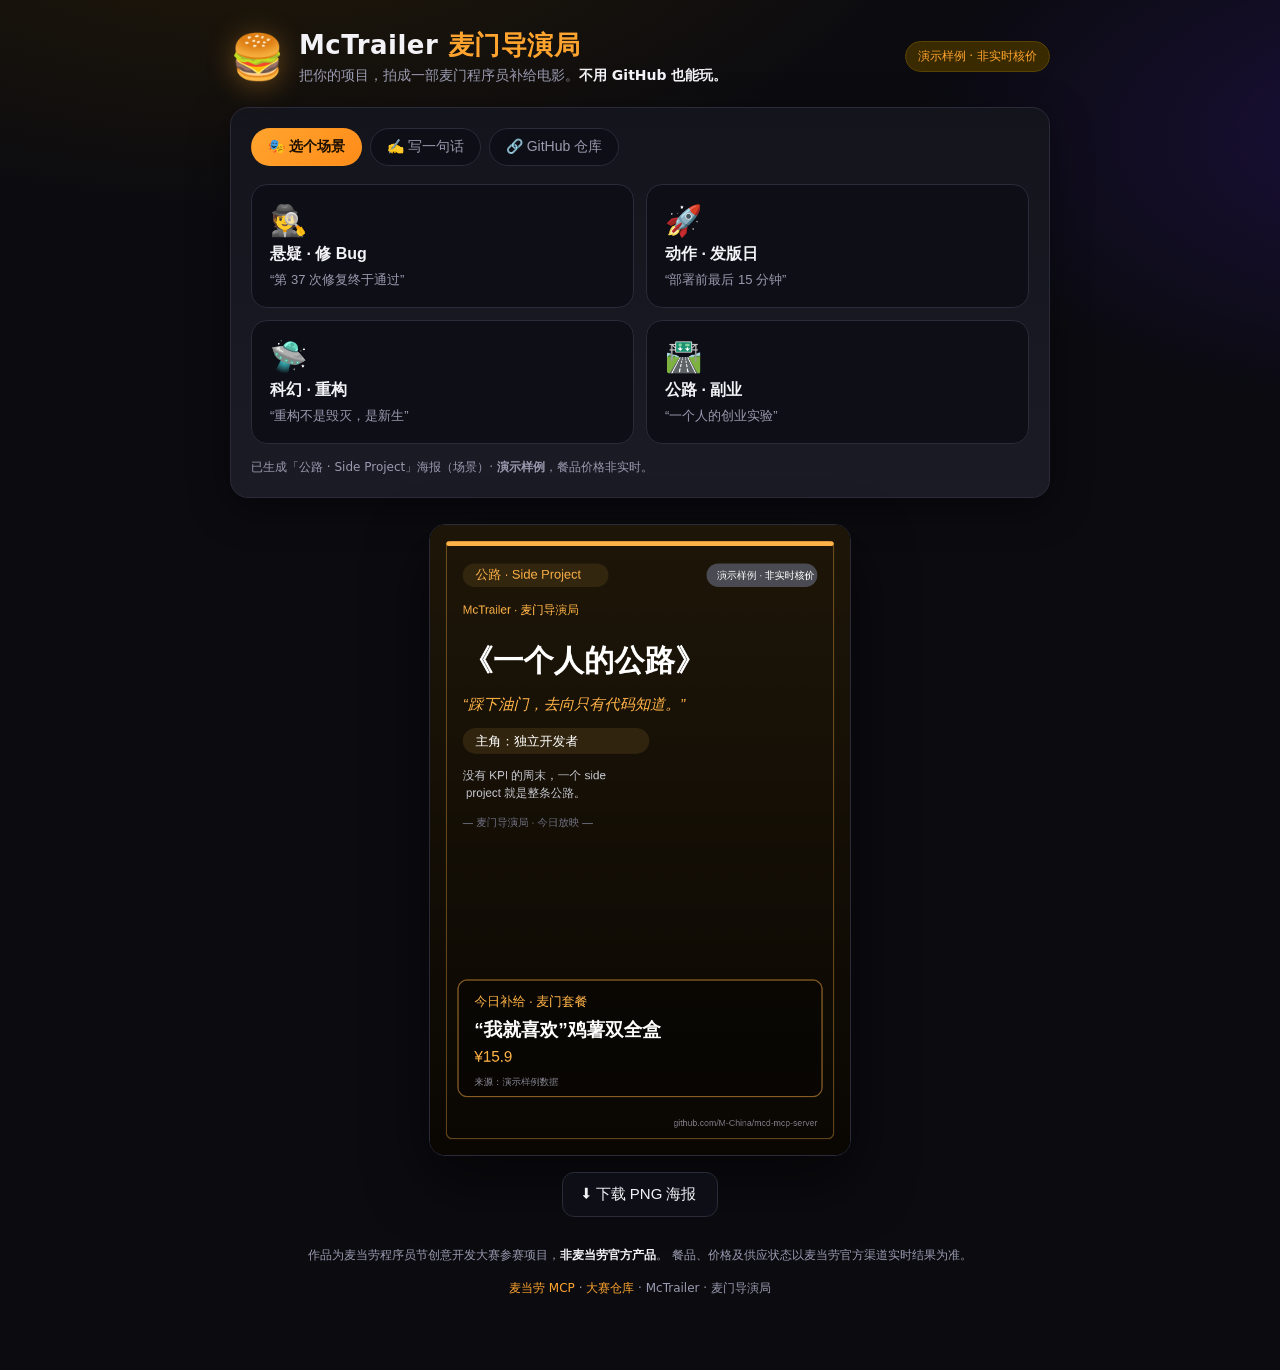
<file: index.html>
<!DOCTYPE html>
<html lang="zh-CN">
<head>
  <meta charset="UTF-8" />
  <meta name="viewport" content="width=device-width, initial-scale=1.0" />
  <title>McTrailer · 麦门导演局 — 把你的项目拍成麦当劳电影海报</title>
  <meta name="description" content="不用 GitHub 也能玩：选个场景或写一句话，生成一部麦门程序员补给电影海报。基于麦当劳 MCP 的真实菜单与价格。" />
  <link rel="stylesheet" href="style.css" />
</head>
<body>
  <div class="wrap">
    <header class="hero">
      <div class="brand">
        <span class="logo">🍔</span>
        <div>
          <h1>McTrailer <span class="cn">麦门导演局</span></h1>
          <p class="tagline">把你的项目，拍成一部麦门程序员补给电影。<b>不用 GitHub 也能玩。</b></p>
        </div>
      </div>
      <span class="badge-demo" id="modeBadge">演示样例 · 非实时核价</span>
    </header>

    <section class="panel">
      <div class="modes">
        <button class="mode-tab active" data-mode="scene">🎭 选个场景</button>
        <button class="mode-tab" data-mode="text">✍️ 写一句话</button>
        <button class="mode-tab" data-mode="repo">🔗 GitHub 仓库</button>
      </div>

      <div class="mode-pane" id="pane-scene">
        <div class="scene-grid">
          <button class="scene-card" data-genre="fixing_a_bug"><span class="emoji">🕵️</span><b>悬疑 · 修 Bug</b><i>“第 37 次修复终于通过”</i></button>
          <button class="scene-card" data-genre="release_day"><span class="emoji">🚀</span><b>动作 · 发版日</b><i>“部署前最后 15 分钟”</i></button>
          <button class="scene-card" data-genre="refactor_marathon"><span class="emoji">🛸</span><b>科幻 · 重构</b><i>“重构不是毁灭，是新生”</i></button>
          <button class="scene-card" data-genre="side_project"><span class="emoji">🛣️</span><b>公路 · 副业</b><i>“一个人的创业实验”</i></button>
        </div>
      </div>

      <div class="mode-pane hidden" id="pane-text">
        <label class="field">
          <span>用一句话描述你的项目 / 今天在干嘛</span>
          <input id="textInput" type="text" placeholder="例如：凌晨三点还在修一个诡异的 bug" />
        </label>
        <div class="actions"><button id="textBtn" class="btn primary">🎬 生成海报</button></div>
      </div>

      <div class="mode-pane hidden" id="pane-repo">
        <label class="field">
          <span>公开 GitHub 仓库地址（有仓库才需要）</span>
          <input id="repoInput" type="text" placeholder="https://github.com/psf/requests" />
        </label>
        <div class="row">
          <label class="field"><span>城市（实时查门店用，演示忽略）</span><input id="cityInput" type="text" placeholder="深圳市" /></label>
          <label class="field"><span>区域关键词</span><input id="kwInput" type="text" placeholder="南山区" /></label>
          <label class="field small"><span>取餐方式</span><select id="beType"><option value="1">到店自提</option><option value="5">得来速车道</option></select></label>
        </div>
        <div class="actions"><button id="genBtn" class="btn primary">🎬 生成海报</button></div>
        <div class="presets"><span class="presets-label">试试：</span><div id="presetChips" class="chips"></div></div>
      </div>

      <p class="hint" id="hint">💡 点上面的场景卡片就能玩；配置 <code>MCD_MCP_TOKEN</code> 后，本地 CLI / WorkBuddy Skill 会走麦当劳 MCP 实时门店 / 菜单 / 试算价。</p>
    </section>

    <section class="stage">
      <div class="poster-frame">
        <canvas id="poster" width="720" height="1080"></canvas>
      </div>
      <div class="stage-actions">
        <button id="dlBtn" class="btn" disabled>⬇ 下载 PNG 海报</button>
      </div>
    </section>

    <footer class="foot">
      <p>
        作品为麦当劳程序员节创意开发大赛参赛项目，<b>非麦当劳官方产品</b>。
        餐品、价格及供应状态以麦当劳官方渠道实时结果为准。
      </p>
      <p class="links">
        <a href="https://github.com/M-China/mcd-mcp-server" target="_blank" rel="noopener">麦当劳 MCP</a> ·
        <a href="https://github.com/M-China/mcd-developer-innovation-challenge" target="_blank" rel="noopener">大赛仓库</a> ·
        <span>McTrailer · 麦门导演局</span>
      </p>
    </footer>
  </div>

  <script src="app.js"></script>
</body>
</html>
</file>
<file: style.css>
:root{
  --bg:#0b0b10; --panel:#14141c; --panel2:#1b1b26; --line:#2a2a38;
  --text:#f2f2f7; --muted:#9a9ab0; --accent:#FFA42E; --accent2:#3F016F; --blue:#3535AC;
}
*{box-sizing:border-box}
html,body{margin:0;padding:0}
body{
  background:radial-gradient(1200px 600px at 20% -10%, #241a06 0%, transparent 60%),
             radial-gradient(900px 500px at 110% 10%, #1a0f3a 0%, transparent 55%), var(--bg);
  color:var(--text);
  font-family:"PingFang SC","Microsoft YaHei",-apple-system,system-ui,sans-serif;
  min-height:100vh;
}
.wrap{max-width:860px;margin:0 auto;padding:28px 20px 60px}
.hero{display:flex;align-items:center;justify-content:space-between;gap:16px;flex-wrap:wrap;margin-bottom:22px}
.brand{display:flex;align-items:center;gap:14px}
.logo{font-size:44px;filter:drop-shadow(0 4px 14px rgba(255,164,46,.35))}
h1{margin:0;font-size:26px;letter-spacing:.5px}
h1 .cn{color:var(--accent);font-weight:600}
.tagline{margin:4px 0 0;color:var(--muted);font-size:14px}
.tagline b{color:var(--text)}
.badge-demo{background:#3a2a00;color:var(--accent);border:1px solid #5a4300;
  padding:6px 12px;border-radius:999px;font-size:12px;white-space:nowrap}

.panel{background:linear-gradient(180deg,var(--panel),var(--panel2));border:1px solid var(--line);
  border-radius:18px;padding:20px;box-shadow:0 10px 40px rgba(0,0,0,.35)}

.modes{display:flex;gap:8px;margin-bottom:18px;flex-wrap:wrap}
.mode-tab{background:#0e0e16;border:1px solid var(--line);color:var(--muted);
  padding:9px 16px;border-radius:999px;font-size:14px;cursor:pointer;transition:all .12s}
.mode-tab:hover{color:var(--text)}
.mode-tab.active{color:#1a0f00;background:linear-gradient(135deg,var(--accent),#ff8c1a);
  border-color:transparent;font-weight:700}
.mode-pane.hidden{display:none}

.scene-grid{display:grid;grid-template-columns:repeat(2,1fr);gap:12px}
.scene-card{background:#0e0e16;border:1px solid var(--line);border-radius:16px;padding:18px;
  cursor:pointer;text-align:left;color:var(--text);display:flex;flex-direction:column;gap:6px;
  transition:transform .12s, border-color .12s, box-shadow .12s}
.scene-card:hover{transform:translateY(-2px) scale(1.02);border-color:var(--accent);box-shadow:0 8px 24px rgba(0,0,0,.4)}
.scene-card:active{transform:scale(.99)}
.scene-card .emoji{font-size:30px}
.scene-card b{font-size:16px}
.scene-card i{font-style:normal;color:var(--muted);font-size:13px}

.field{display:flex;flex-direction:column;gap:6px;margin-bottom:14px;flex:1}
.field>span{font-size:12px;color:var(--muted)}
.field input,.field select{
  background:#0e0e16;border:1px solid var(--line);color:var(--text);border-radius:12px;
  padding:12px 14px;font-size:15px;outline:none;transition:border-color .15s, transform .1s;
}
.field input:focus,.field select:focus{border-color:var(--accent)}
.field.small{max-width:150px}
.row{display:flex;gap:12px;flex-wrap:wrap}
.actions{display:flex;gap:12px;margin:6px 0 4px;flex-wrap:wrap}
.btn{border:1px solid var(--line);background:#0e0e16;color:var(--text);
  padding:12px 20px;border-radius:12px;font-size:15px;cursor:pointer;
  transition:transform .12s ease, box-shadow .12s ease, opacity .12s}
.btn:hover:not(:disabled){transform:translateY(-1px) scale(1.02);box-shadow:0 6px 20px rgba(0,0,0,.4)}
.btn:disabled{opacity:.45;cursor:not-allowed}
.btn.primary{background:linear-gradient(135deg,var(--accent),#ff8c1a);color:#1a0f00;border:none;font-weight:700}

.presets{display:flex;align-items:center;gap:10px;flex-wrap:wrap;margin-top:8px}
.presets-label{font-size:12px;color:var(--muted)}
.chips{display:flex;gap:8px;flex-wrap:wrap}
.chip{background:#0e0e16;border:1px solid var(--line);color:var(--muted);
  padding:7px 12px;border-radius:999px;font-size:13px;cursor:pointer;transition:all .12s}
.chip:hover{color:var(--accent);border-color:var(--accent);transform:scale(1.04)}
.hint{color:var(--muted);font-size:12px;line-height:1.6;margin:14px 0 0}
.hint code{background:#0e0e16;padding:1px 6px;border-radius:6px;color:var(--accent)}

.stage{display:flex;flex-direction:column;align-items:center;margin-top:26px}
.poster-frame{border-radius:16px;overflow:hidden;border:1px solid var(--line);
  box-shadow:0 24px 60px rgba(0,0,0,.5);line-height:0;max-width:100%}
#poster{width:min(420px,92vw);height:auto;background:#000}
.stage-actions{display:flex;justify-content:center;margin-top:16px}

.foot{margin-top:28px;color:var(--muted);font-size:12px;line-height:1.7;text-align:center}
.foot b{color:var(--text)}
.links a{color:var(--accent);text-decoration:none}
.links a:hover{text-decoration:underline}
@media (max-width:560px){ h1{font-size:22px} .field.small{max-width:none} .scene-grid{grid-template-columns:1fr} }
</file>
